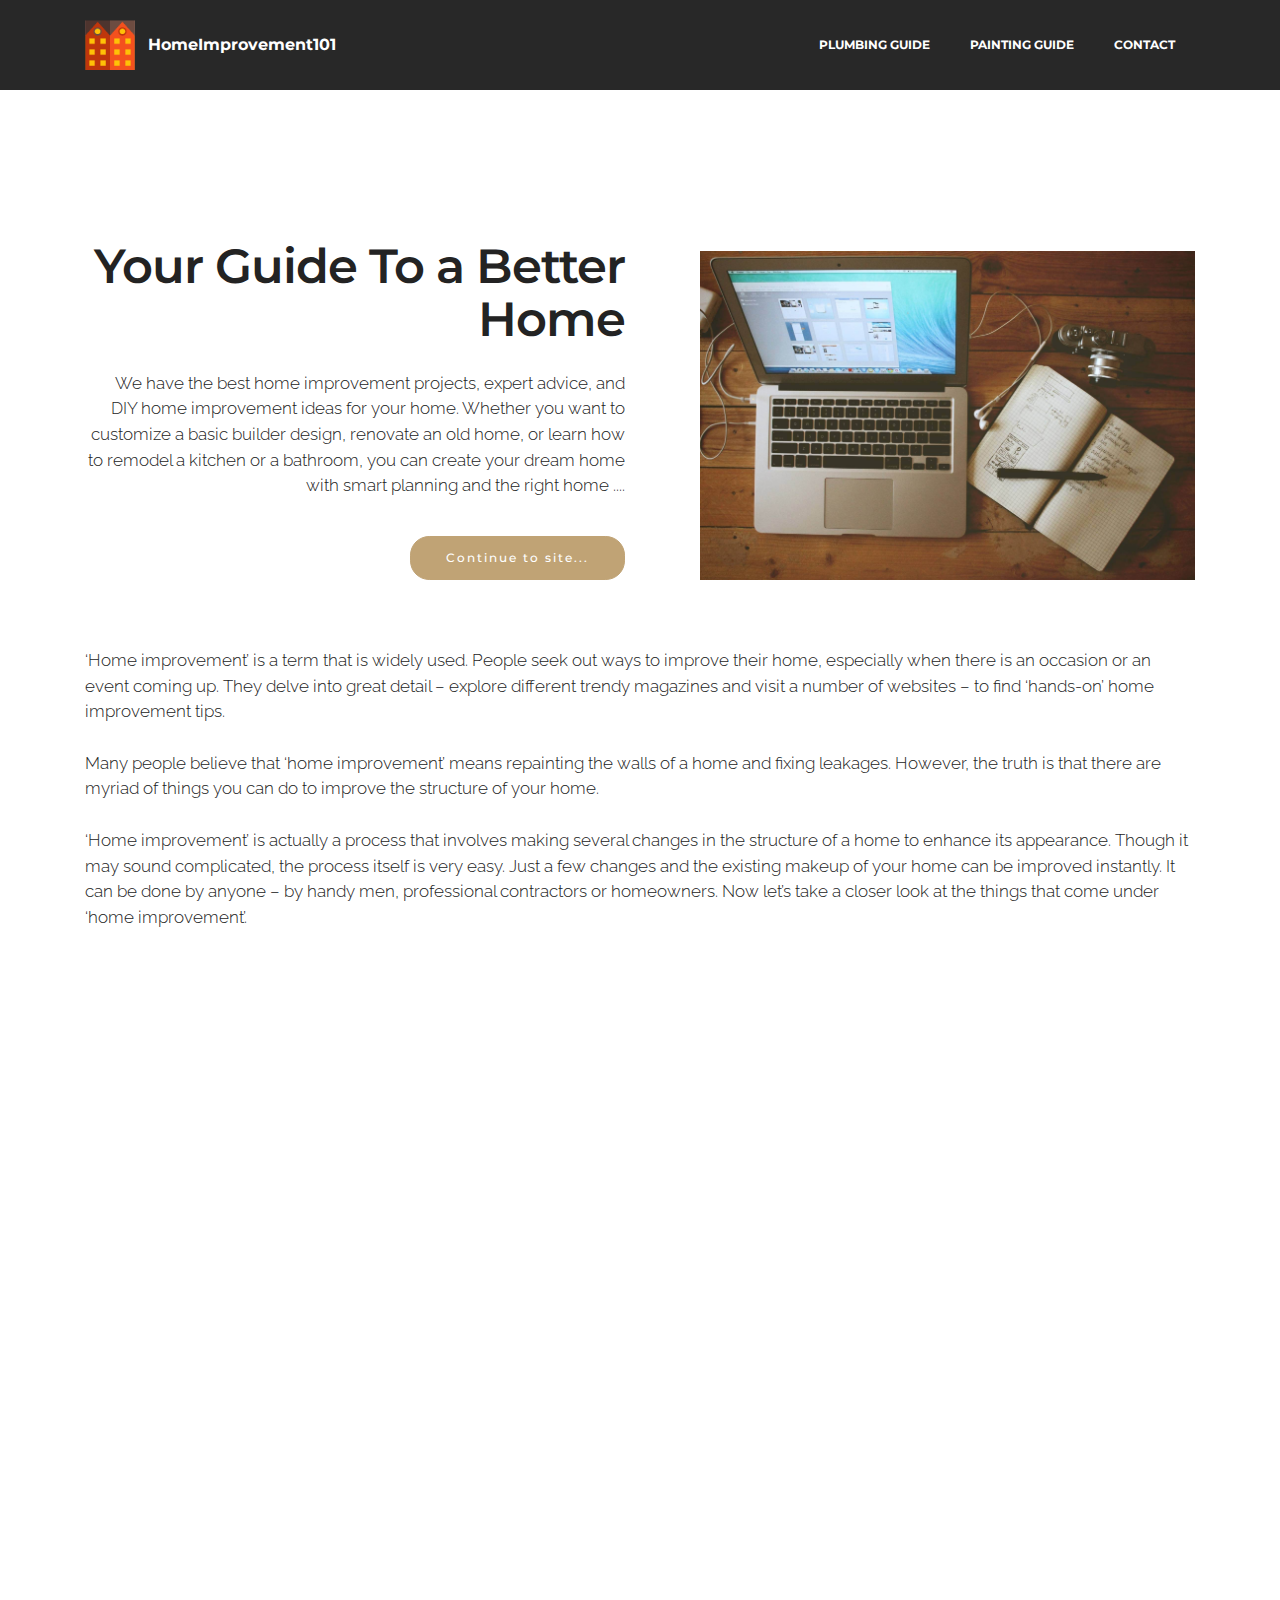
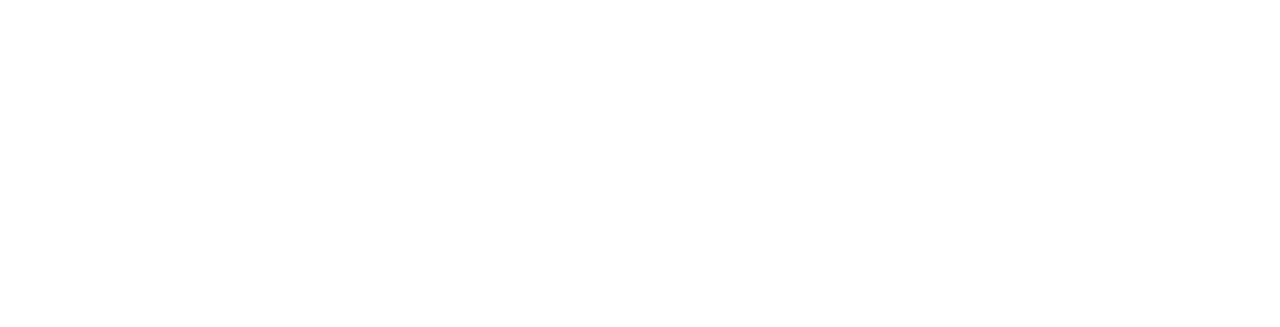
<file: index.html>
<!DOCTYPE html>
<html >
<head>
  <!-- Site made with Mobirise Website Builder v4.6.5, https://mobirise.com -->
  <meta charset="UTF-8">
  <meta http-equiv="X-UA-Compatible" content="IE=edge">
  <meta name="generator" content="Mobirise v4.6.5, mobirise.com">
  <meta name="viewport" content="width=device-width, initial-scale=1, minimum-scale=1">
  <link rel="shortcut icon" href="assets/images/homeimprovement101-128x128.png" type="image/x-icon">
  <meta name="description" content="">
  <title>Home</title>
  <link rel="stylesheet" href="https://fonts.googleapis.com/css?family=Montserrat:400,700">
  <link rel="stylesheet" href="https://fonts.googleapis.com/css?family=Raleway:100,100i,200,200i,300,300i,400,400i,500,500i,600,600i,700,700i,800,800i,900,900i">
  <link rel="stylesheet" href="https://fonts.googleapis.com/css?family=Lora:400,700,400italic,700italic&subset=latin">
  <link rel="stylesheet" href="assets/tether/tether.min.css">
  <link rel="stylesheet" href="assets/bootstrap/css/bootstrap.min.css">
  <link rel="stylesheet" href="assets/dropdown/css/style.css">
  <link rel="stylesheet" href="assets/animate.css/animate.min.css">
  <link rel="stylesheet" href="assets/theme/css/style.css">
  <link rel="stylesheet" href="assets/mobirise/css/mbr-additional.css" type="text/css">
  
  
  
</head>
<body>
  <section id="ext_menu-1" data-rv-view="2">

    <nav class="navbar navbar-dropdown navbar-fixed-top">
        <div class="container">

            <div class="mbr-table">
                <div class="mbr-table-cell">

                    <div class="navbar-brand">
                        <a href="https://mobirise.com" class="navbar-logo"><img src="assets/images/homeimprovement101-128x128.png" alt="Mobirise"></a>
                        <a class="navbar-caption" href="index.html">HomeImprovement101</a>
                    </div>

                </div>
                <div class="mbr-table-cell">

                    <button class="navbar-toggler pull-xs-right hidden-md-up" type="button" data-toggle="collapse" data-target="#exCollapsingNavbar">
                        <div class="hamburger-icon"></div>
                    </button>

                    <ul class="nav-dropdown collapse pull-xs-right nav navbar-nav navbar-toggleable-sm" id="exCollapsingNavbar"><li class="nav-item"><a class="nav-link link" href="plumbing-guide.html">PLUMBING GUIDE</a></li><li class="nav-item"><a class="nav-link link" href="painting-guide.html">PAINTING GUIDE</a></li><li class="nav-item"><a class="nav-link link" href="contactus.html">CONTACT</a></li></ul>
                    <button hidden="" class="navbar-toggler navbar-close" type="button" data-toggle="collapse" data-target="#exCollapsingNavbar">
                        <div class="close-icon"></div>
                    </button>

                </div>
            </div>

        </div>
    </nav>

</section>

<section class="engine"><a href="https://mobirise.ws/p">open source website maker</a></section><section class="mbr-section mbr-after-navbar" id="msg-box5-2" data-rv-view="4" style="background-color: rgb(255, 255, 255); padding-top: 240px; padding-bottom: 40px;">

    
    <div class="container">
        <div class="row">
            <div class="mbr-table-md-up">

              

              <div class="mbr-table-cell col-md-5 text-xs-center text-md-right content-size">
                  <h3 class="mbr-section-title display-2">Your Guide To a Better Home</h3>
                  <div class="lead">

                    <p>We have the best home improvement projects, expert advice, and DIY home improvement ideas for your home. Whether you want to customize a basic builder design, renovate an old home, or learn how to remodel a kitchen or a bathroom, you can create your dream home with smart planning and the right home ....</p>

                  </div>

                  <div><a class="btn btn-primary" href="https://mobirise.com">Continue to site...</a></div>
              </div>


              


              <div class="mbr-table-cell mbr-left-padding-md-up mbr-valign-top col-md-7 image-size" style="width: 50%;">
                  <div class="mbr-figure"><img src="assets/images/desktop.jpg"></div>
              </div>

            </div>
        </div>
    </div>

</section>

<section class="mbr-section article mbr-section__container" id="content1-3" data-rv-view="7" style="background-color: rgb(255, 255, 255); padding-top: 20px; padding-bottom: 20px;">

    <div class="container">
        <div class="row">
            <div class="col-xs-12 lead"><p>‘Home improvement’ is a term that is widely used. People seek out ways to improve their home, especially when there is an occasion or an event coming up. They delve into great detail – explore different trendy magazines and visit a number of websites – to find ‘hands-on’ home improvement tips.</p><p><br></p><p>Many people believe that ‘home improvement’ means repainting the walls of a home and fixing leakages. However, the truth is that there are myriad of things you can do to improve the structure of your home.</p><p><br></p><p>‘Home improvement’ is actually a process that involves making several changes in the structure of a home to enhance its appearance. Though it may sound complicated, the process itself is very easy. Just a few changes and the existing makeup of your home can be improved instantly. It can be done by anyone – by handy men, professional contractors or homeowners. Now let’s take a closer look at the things that come under ‘home improvement’.</p><p><strong><br></strong></p><p><strong>Comfort</strong></p><p><br></p><p>It involves improving and installing several systems that serve as the elementary blocks of a home structure. Systems including ventilation, insulation and procedures to make basements waterproof are part of this process.</p><p><br></p><p><strong>Maintenance and Repair</strong></p><p><br></p><p><strong>It includes:</strong></p><p><br></p><p>Repairing leakages and replacing damaged duct systems</p><p>Repairing chimneys for better ventilation</p><p>Replacing and mending roof tear-offs</p><p>&nbsp;</p><p><br></p><p><strong>Saving Energy</strong></p><p><br></p><p>One can save energy by:</p><p><br></p><p>Installing thermal insulation</p><p>Replacing damaged windows</p><p>Improving lighting</p><p>Using energy-efficient lights</p><p>&nbsp;</p><p><br></p><p><strong>Safety</strong></p><p><br></p><p>Safety home improvement measures include:</p><p><br></p><p>Installing fire and burglar alarms</p><p>Making your home childproof</p><p>Building storm cellars to survive in deadly hurricanes and tornadoes</p><p>&nbsp;</p><p><br></p><p><strong>Besides taking these steps to alter the infrastructure of your home, you can also increase the area of living by utilizing marginal space. Also, it is advisable that before taking any decision to make drastic changes, you test and try it on a smaller level. If you like the changes and feel that they are worth your time and money, there is no harm in moving ahead and renovating your whole home in the same pattern.</strong></p></div>
        </div>
    </div>

</section>


  <script src="assets/web/assets/jquery/jquery.min.js"></script>
  <script src="assets/tether/tether.min.js"></script>
  <script src="assets/bootstrap/js/bootstrap.min.js"></script>
  <script src="assets/viewport-checker/jquery.viewportchecker.js"></script>
  <script src="assets/smooth-scroll/smooth-scroll.js"></script>
  <script src="assets/dropdown/js/script.min.js"></script>
  <script src="assets/touch-swipe/jquery.touch-swipe.min.js"></script>
  <script src="assets/theme/js/script.js"></script>
  
  
  <input name="animation" type="hidden">
  </body>
</html>
</file>
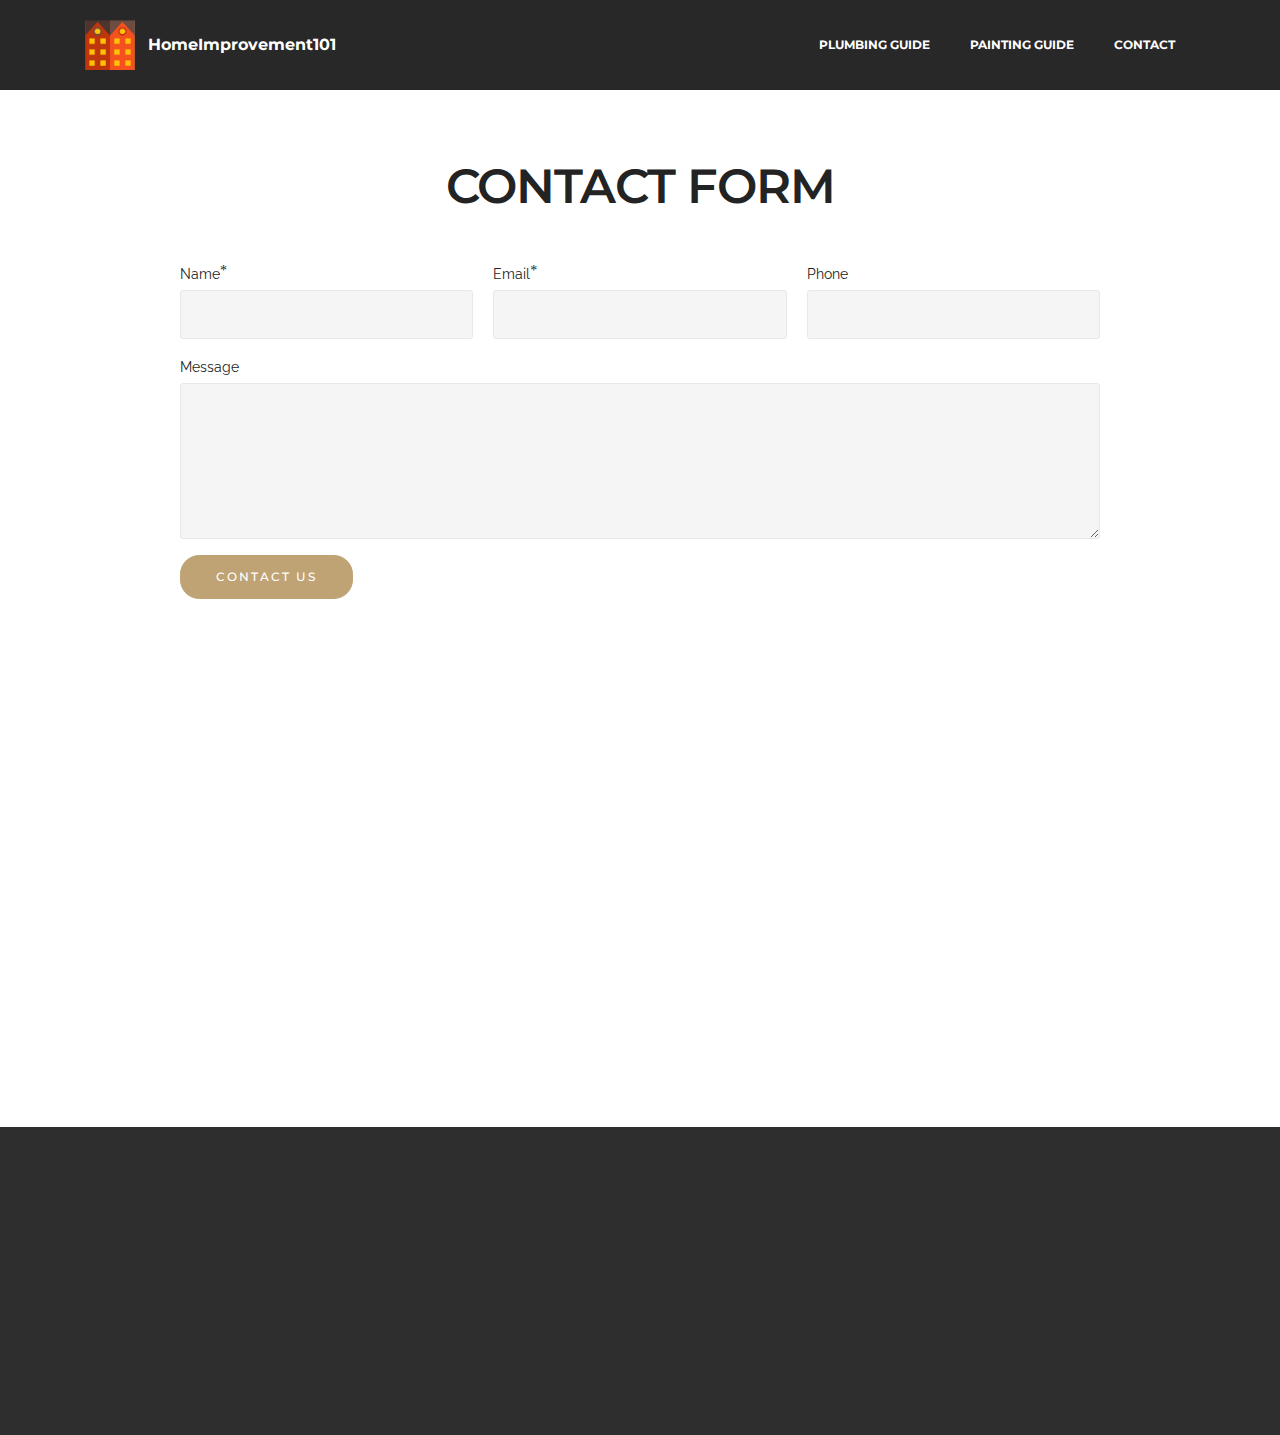
<file: contactus.html>
<!DOCTYPE html>
<html >
<head>
  <!-- Site made with Mobirise Website Builder v4.6.5, https://mobirise.com -->
  <meta charset="UTF-8">
  <meta http-equiv="X-UA-Compatible" content="IE=edge">
  <meta name="generator" content="Mobirise v4.6.5, mobirise.com">
  <meta name="viewport" content="width=device-width, initial-scale=1, minimum-scale=1">
  <link rel="shortcut icon" href="assets/images/homeimprovement101-128x128.png" type="image/x-icon">
  <meta name="description" content="">
  <title>Contact Us</title>
  <link rel="stylesheet" href="https://fonts.googleapis.com/css?family=Lora:400,700,400italic,700italic&subset=latin">
  <link rel="stylesheet" href="https://fonts.googleapis.com/css?family=Raleway:100,100i,200,200i,300,300i,400,400i,500,500i,600,600i,700,700i,800,800i,900,900i">
  <link rel="stylesheet" href="https://fonts.googleapis.com/css?family=Montserrat:400,700">
  <link rel="stylesheet" href="assets/tether/tether.min.css">
  <link rel="stylesheet" href="assets/bootstrap/css/bootstrap.min.css">
  <link rel="stylesheet" href="assets/dropdown/css/style.css">
  <link rel="stylesheet" href="assets/animate.css/animate.min.css">
  <link rel="stylesheet" href="assets/theme/css/style.css">
  <link rel="stylesheet" href="assets/mobirise/css/mbr-additional.css" type="text/css">
  
  
  
</head>
<body>
  <section id="ext_menu-6" data-rv-view="11">

    <nav class="navbar navbar-dropdown navbar-fixed-top">
        <div class="container">

            <div class="mbr-table">
                <div class="mbr-table-cell">

                    <div class="navbar-brand">
                        <a href="https://mobirise.com" class="navbar-logo"><img src="assets/images/homeimprovement101-128x128.png" alt="Mobirise"></a>
                        <a class="navbar-caption" href="index.html">HomeImprovement101</a>
                    </div>

                </div>
                <div class="mbr-table-cell">

                    <button class="navbar-toggler pull-xs-right hidden-md-up" type="button" data-toggle="collapse" data-target="#exCollapsingNavbar">
                        <div class="hamburger-icon"></div>
                    </button>

                    <ul class="nav-dropdown collapse pull-xs-right nav navbar-nav navbar-toggleable-sm" id="exCollapsingNavbar"><li class="nav-item"><a class="nav-link link" href="plumbing-guide.html">PLUMBING GUIDE</a></li><li class="nav-item"><a class="nav-link link" href="painting-guide.html">PAINTING GUIDE</a></li><li class="nav-item"><a class="nav-link link" href="contactus.html">CONTACT</a></li></ul>
                    <button hidden="" class="navbar-toggler navbar-close" type="button" data-toggle="collapse" data-target="#exCollapsingNavbar">
                        <div class="close-icon"></div>
                    </button>

                </div>
            </div>

        </div>
    </nav>

</section>

<section class="engine"><a href="https://mobirise.ws/i">how to build your own website</a></section><section class="mbr-section form1 mbr-after-navbar" id="form1-e" data-rv-view="35" style="background-color: rgb(255, 255, 255); padding-top: 160px; padding-bottom: 120px;">
    
    <div class="mbr-section mbr-section__container mbr-section__container--middle">
        <div class="container">
            <div class="row">
                <div class="col-xs-12 text-xs-center">
                    <h3 class="mbr-section-title display-2">CONTACT FORM</h3>
                    <small class="mbr-section-subtitle"></small>
                </div>
            </div>
        </div>
    </div>
    <div class="mbr-section mbr-section-nopadding">
        <div class="container">
            <div class="row">
                <div class="col-xs-12 col-lg-10 col-lg-offset-1" data-form-type="formoid">


                    <div data-form-alert="true">
                        <div hidden="" data-form-alert-success="true" class="alert alert-form alert-success text-xs-center">Thanks for filling out form!</div>
                    </div>


                    <form action="https://mobirise.com/" method="post" data-form-title="CONTACT FORM">

                        <input type="hidden" value="lo4X1OXKr6XAmXd6mIMp2IIrOpsNzJTj/uyVFCXgECJDYN88GDRq9xmPG7K2GHxo+WLSYzlnDk0tiQ/exxRNk7BZdak2D+Rc7yDEZxYT9N0KZbAf7jD0S9e0/wKrLdEx" data-form-email="true">

                        <div class="row row-sm-offset">

                            <div class="col-xs-12 col-md-4">
                                <div class="form-group">
                                    <label class="form-control-label" for="form1-e-name">Name<span class="form-asterisk">*</span></label>
                                    <input type="text" class="form-control" name="name" required="" data-form-field="Name" id="form1-e-name">
                                </div>
                            </div>

                            <div class="col-xs-12 col-md-4">
                                <div class="form-group">
                                    <label class="form-control-label" for="form1-e-email">Email<span class="form-asterisk">*</span></label>
                                    <input type="email" class="form-control" name="email" required="" data-form-field="Email" id="form1-e-email">
                                </div>
                            </div>

                            <div class="col-xs-12 col-md-4">
                                <div class="form-group">
                                    <label class="form-control-label" for="form1-e-phone">Phone</label>
                                    <input type="tel" class="form-control" name="phone" data-form-field="Phone" id="form1-e-phone">
                                </div>
                            </div>

                        </div>

                        <div class="form-group">
                            <label class="form-control-label" for="form1-e-message">Message</label>
                            <textarea class="form-control" name="message" rows="7" data-form-field="Message" id="form1-e-message"></textarea>
                        </div>

                        <div><button type="submit" class="btn btn-primary">CONTACT US</button></div>

                    </form>
                </div>
            </div>
        </div>
    </div>
</section>

<section class="mbr-section mbr-section-nopadding" id="map1-f" data-rv-view="44">
    <div class="mbr-map"><iframe frameborder="0" style="border:0" src="https://www.google.com/maps/embed/v1/place?key=AIzaSyA0Dx_boXQiwvdz8sJHoYeZNVTdoWONYkU&amp;q=place_id:ChIJaU-l2hpcwokRs4v-jmzEXy0" allowfullscreen=""></iframe></div>
</section>

<section class="mbr-section mbr-section-md-padding mbr-footer footer1" id="contacts1-g" data-rv-view="46" style="background-color: rgb(46, 46, 46); padding-top: 90px; padding-bottom: 90px;">
    
    <div class="container">
        <div class="row">
            <div class="mbr-footer-content col-xs-12 col-md-3">
                <div><img src="assets/images/homeimprovement101-128x128.png"></div>
            </div>
            <div class="mbr-footer-content col-xs-12 col-md-3">
                <p><strong>Address</strong><br>Mildred G. Tanner<br>2056 Longview Avenue<br>New York, NY 10011<br></p>
            </div>
            <div class="mbr-footer-content col-xs-12 col-md-3">
                <p><strong>Contacts</strong><br>
Email: MildredGTanner@dayrep.com<br>
Phone: +1&nbsp;718-534-0543<br><br></p>
            </div>
            <div class="mbr-footer-content col-xs-12 col-md-3">
                <p></p>
            </div>

        </div>
    </div>
</section>


  <script src="assets/web/assets/jquery/jquery.min.js"></script>
  <script src="assets/tether/tether.min.js"></script>
  <script src="assets/bootstrap/js/bootstrap.min.js"></script>
  <script src="assets/smooth-scroll/smooth-scroll.js"></script>
  <script src="assets/dropdown/js/script.min.js"></script>
  <script src="assets/touch-swipe/jquery.touch-swipe.min.js"></script>
  <script src="assets/viewport-checker/jquery.viewportchecker.js"></script>
  <script src="assets/theme/js/script.js"></script>
  <script src="assets/formoid/formoid.min.js"></script>
  
  
  <input name="animation" type="hidden">
  </body>
</html>
</file>
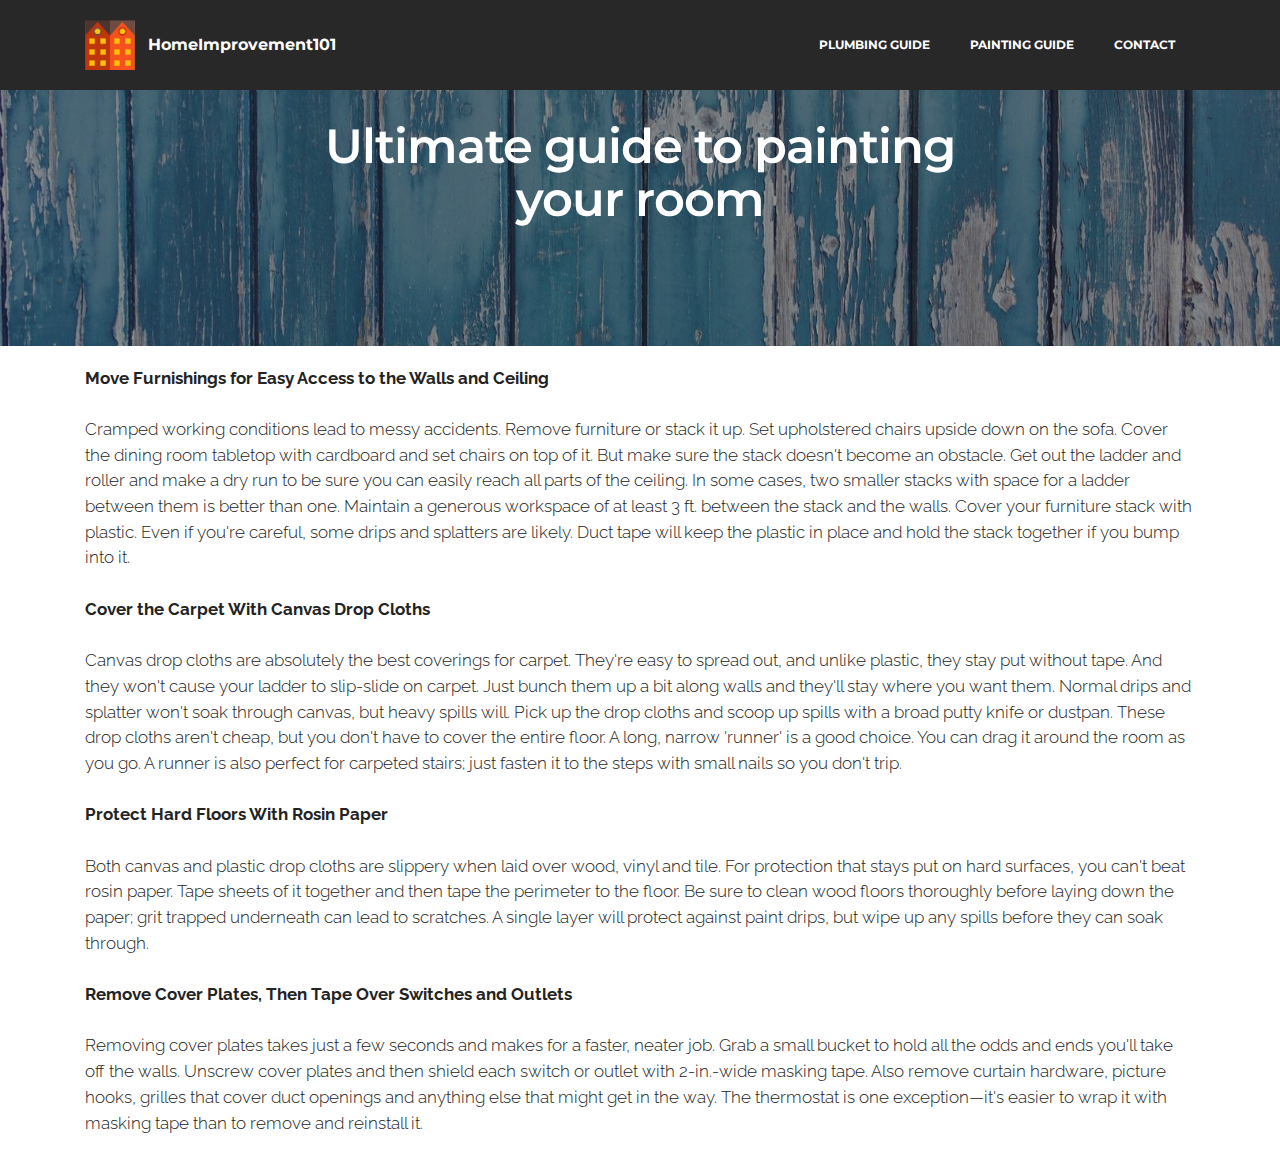
<file: painting-guide.html>
<!DOCTYPE html>
<html >
<head>
  <!-- Site made with Mobirise Website Builder v4.6.5, https://mobirise.com -->
  <meta charset="UTF-8">
  <meta http-equiv="X-UA-Compatible" content="IE=edge">
  <meta name="generator" content="Mobirise v4.6.5, mobirise.com">
  <meta name="viewport" content="width=device-width, initial-scale=1, minimum-scale=1">
  <link rel="shortcut icon" href="assets/images/homeimprovement101-128x128.png" type="image/x-icon">
  <meta name="description" content="">
  <title>Ultimate Painting Guide</title>
  <link rel="stylesheet" href="https://fonts.googleapis.com/css?family=Montserrat:400,700">
  <link rel="stylesheet" href="https://fonts.googleapis.com/css?family=Raleway:100,100i,200,200i,300,300i,400,400i,500,500i,600,600i,700,700i,800,800i,900,900i">
  <link rel="stylesheet" href="https://fonts.googleapis.com/css?family=Lora:400,700,400italic,700italic&subset=latin">
  <link rel="stylesheet" href="assets/tether/tether.min.css">
  <link rel="stylesheet" href="assets/bootstrap/css/bootstrap.min.css">
  <link rel="stylesheet" href="assets/dropdown/css/style.css">
  <link rel="stylesheet" href="assets/animate.css/animate.min.css">
  <link rel="stylesheet" href="assets/theme/css/style.css">
  <link rel="stylesheet" href="assets/mobirise/css/mbr-additional.css" type="text/css">
  
  
  
</head>
<body>
  <section id="ext_menu-5" data-rv-view="10">

    <nav class="navbar navbar-dropdown navbar-fixed-top">
        <div class="container">

            <div class="mbr-table">
                <div class="mbr-table-cell">

                    <div class="navbar-brand">
                        <a href="https://mobirise.com" class="navbar-logo"><img src="assets/images/homeimprovement101-128x128.png" alt="Mobirise"></a>
                        <a class="navbar-caption" href="index.html">HomeImprovement101</a>
                    </div>

                </div>
                <div class="mbr-table-cell">

                    <button class="navbar-toggler pull-xs-right hidden-md-up" type="button" data-toggle="collapse" data-target="#exCollapsingNavbar">
                        <div class="hamburger-icon"></div>
                    </button>

                    <ul class="nav-dropdown collapse pull-xs-right nav navbar-nav navbar-toggleable-sm" id="exCollapsingNavbar"><li class="nav-item"><a class="nav-link link" href="plumbing-guide.html">PLUMBING GUIDE</a></li><li class="nav-item"><a class="nav-link link" href="painting-guide.html">PAINTING GUIDE</a></li><li class="nav-item"><a class="nav-link link" href="contactus.html">CONTACT</a></li></ul>
                    <button hidden="" class="navbar-toggler navbar-close" type="button" data-toggle="collapse" data-target="#exCollapsingNavbar">
                        <div class="close-icon"></div>
                    </button>

                </div>
            </div>

        </div>
    </nav>

</section>

<section class="engine"><a href="https://mobirise.ws/i">build your own website</a></section><section class="mbr-section article mbr-parallax-background mbr-after-navbar" id="msg-box8-a" data-rv-view="20" style="background-image: url(assets/images/mbr-1620x1080.jpg); padding-top: 120px; padding-bottom: 120px;">

    <div class="mbr-overlay" style="opacity: 0.5; background-color: rgb(34, 34, 34);">
    </div>
    <div class="container">
        <div class="row">
            <div class="col-md-8 col-md-offset-2 text-xs-center">
                <h3 class="mbr-section-title display-2">Ultimate guide to painting your room</h3>
                <div class="lead"></div>
                
            </div>
        </div>
    </div>

</section>

<section class="mbr-section article mbr-section__container" id="content1-b" data-rv-view="23" style="background-color: rgb(255, 255, 255); padding-top: 20px; padding-bottom: 20px;">

    <div class="container">
        <div class="row">
            <div class="col-xs-12 lead"><p><strong>Move Furnishings for Easy Access to the Walls and Ceiling</strong></p><p><strong><br></strong></p><div>Cramped working conditions lead to messy accidents. Remove furniture or stack it up. Set upholstered chairs upside down on the sofa. Cover the dining room tabletop with cardboard and set chairs on top of it. But make sure the stack doesn't become an obstacle. Get out the ladder and roller and make a dry run to be sure you can easily reach all parts of the ceiling. In some cases, two smaller stacks with space for a ladder between them is better than one. Maintain a generous workspace of at least 3 ft. between the stack and the walls. Cover your furniture stack with plastic. Even if you're careful, some drips and splatters are likely. Duct tape will keep the plastic in place and hold the stack together if you bump into it.</div><div><br></div><div><strong>Cover the Carpet With Canvas Drop Cloths</strong></div><div><strong><br></strong></div><div>Canvas drop cloths are absolutely the best coverings for carpet. They're easy to spread out, and unlike plastic, they stay put without tape. And they won't cause your ladder to slip-slide on carpet. Just bunch them up a bit along walls and they'll stay where you want them. Normal drips and splatter won't soak through canvas, but heavy spills will. Pick up the drop cloths and scoop up spills with a broad putty knife or dustpan. These drop cloths aren't cheap, but you don't have to cover the entire floor. A long, narrow 'runner' is a good choice. You can drag it around the room as you go. A runner is also perfect for carpeted stairs; just fasten it to the steps with small nails so you don't trip.</div><div><br></div><div><strong>Protect Hard Floors With Rosin Paper</strong></div><div><strong><br></strong></div><div>Both canvas and plastic drop cloths are slippery when laid over wood, vinyl and tile. For protection that stays put on hard surfaces, you can't beat rosin paper. Tape sheets of it together and then tape the perimeter to the floor. Be sure to clean wood floors thoroughly before laying down the paper; grit trapped underneath can lead to scratches. A single layer will protect against paint drips, but wipe up any spills before they can soak through.</div><div><strong><br></strong></div><div><strong>Remove Cover Plates, Then Tape Over Switches and Outlets</strong></div><div><strong><br></strong></div><div>Removing cover plates takes just a few seconds and makes for a faster, neater job. Grab a small bucket to hold all the odds and ends you'll take off the walls. Unscrew cover plates and then shield each switch or outlet with 2-in.-wide masking tape. Also remove curtain hardware, picture hooks, grilles that cover duct openings and anything else that might get in the way. The thermostat is one exception—it's easier to wrap it with masking tape than to remove and reinstall it.</div><p></p></div>
        </div>
    </div>

</section>


  <script src="assets/web/assets/jquery/jquery.min.js"></script>
  <script src="assets/tether/tether.min.js"></script>
  <script src="assets/bootstrap/js/bootstrap.min.js"></script>
  <script src="assets/jarallax/jarallax.js"></script>
  <script src="assets/smooth-scroll/smooth-scroll.js"></script>
  <script src="assets/dropdown/js/script.min.js"></script>
  <script src="assets/touch-swipe/jquery.touch-swipe.min.js"></script>
  <script src="assets/viewport-checker/jquery.viewportchecker.js"></script>
  <script src="assets/theme/js/script.js"></script>
  
  
  <input name="animation" type="hidden">
  </body>
</html>
</file>
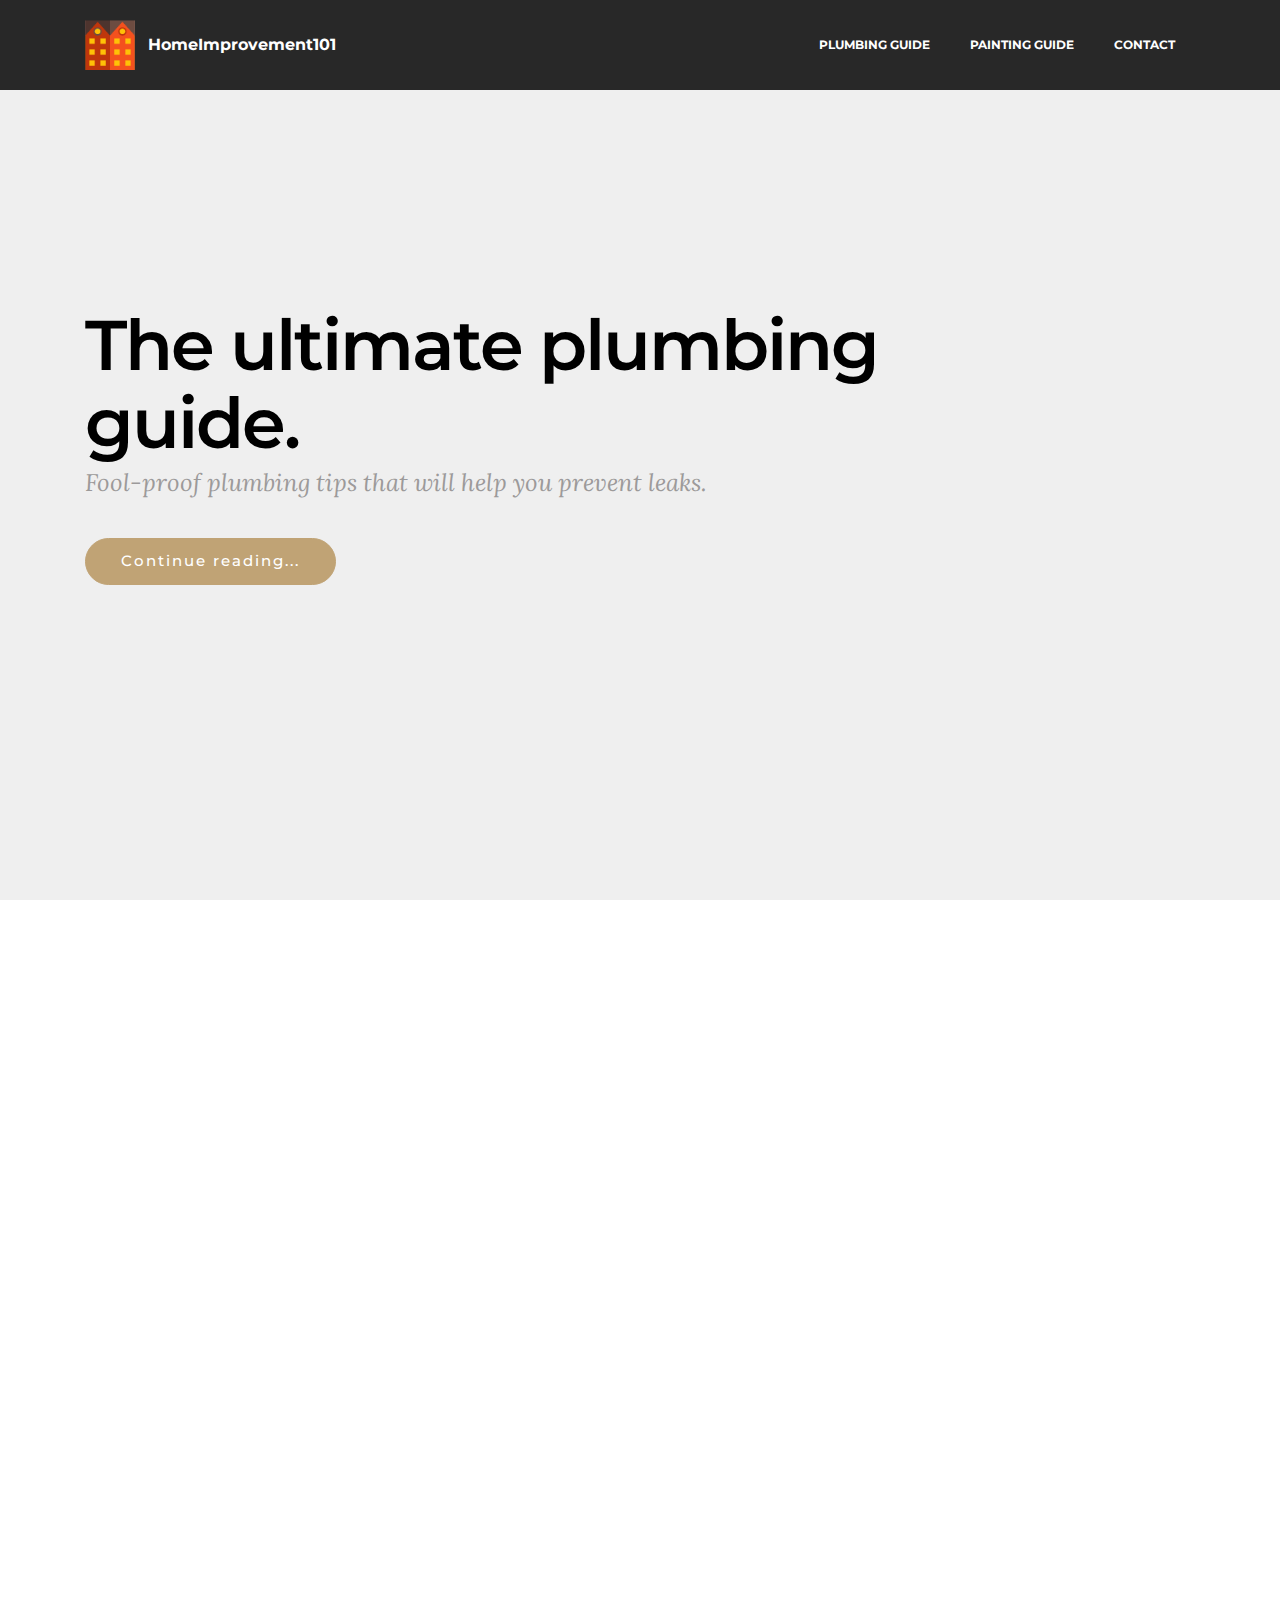
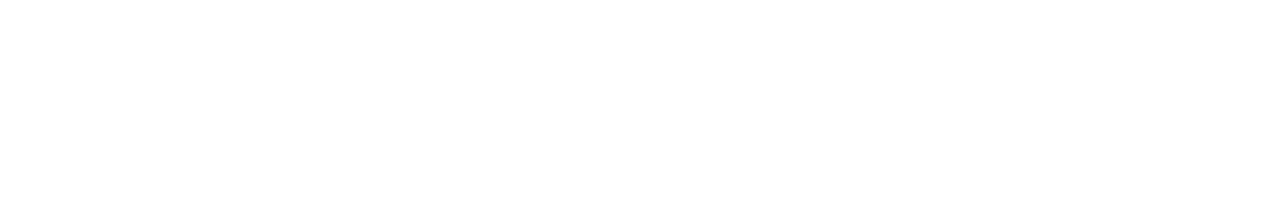
<file: plumbing-guide.html>
<!DOCTYPE html>
<html >
<head>
  <!-- Site made with Mobirise Website Builder v4.6.5, https://mobirise.com -->
  <meta charset="UTF-8">
  <meta http-equiv="X-UA-Compatible" content="IE=edge">
  <meta name="generator" content="Mobirise v4.6.5, mobirise.com">
  <meta name="viewport" content="width=device-width, initial-scale=1, minimum-scale=1">
  <link rel="shortcut icon" href="assets/images/homeimprovement101-128x128.png" type="image/x-icon">
  <meta name="description" content="">
  <title>Ultimate Plumbing Guide</title>
  <link rel="stylesheet" href="https://fonts.googleapis.com/css?family=Montserrat:400,700">
  <link rel="stylesheet" href="https://fonts.googleapis.com/css?family=Raleway:100,100i,200,200i,300,300i,400,400i,500,500i,600,600i,700,700i,800,800i,900,900i">
  <link rel="stylesheet" href="https://fonts.googleapis.com/css?family=Lora:400,700,400italic,700italic&subset=latin">
  <link rel="stylesheet" href="assets/tether/tether.min.css">
  <link rel="stylesheet" href="assets/bootstrap/css/bootstrap.min.css">
  <link rel="stylesheet" href="assets/dropdown/css/style.css">
  <link rel="stylesheet" href="assets/animate.css/animate.min.css">
  <link rel="stylesheet" href="assets/theme/css/style.css">
  <link rel="stylesheet" href="assets/mobirise/css/mbr-additional.css" type="text/css">
  
  
  
</head>
<body>
  <section id="ext_menu-4" data-rv-view="9">

    <nav class="navbar navbar-dropdown navbar-fixed-top">
        <div class="container">

            <div class="mbr-table">
                <div class="mbr-table-cell">

                    <div class="navbar-brand">
                        <a href="https://mobirise.com" class="navbar-logo"><img src="assets/images/homeimprovement101-128x128.png" alt="Mobirise"></a>
                        <a class="navbar-caption" href="index.html">HomeImprovement101</a>
                    </div>

                </div>
                <div class="mbr-table-cell">

                    <button class="navbar-toggler pull-xs-right hidden-md-up" type="button" data-toggle="collapse" data-target="#exCollapsingNavbar">
                        <div class="hamburger-icon"></div>
                    </button>

                    <ul class="nav-dropdown collapse pull-xs-right nav navbar-nav navbar-toggleable-sm" id="exCollapsingNavbar"><li class="nav-item"><a class="nav-link link" href="plumbing-guide.html">PLUMBING GUIDE</a></li><li class="nav-item"><a class="nav-link link" href="painting-guide.html">PAINTING GUIDE</a></li><li class="nav-item"><a class="nav-link link" href="contactus.html">CONTACT</a></li></ul>
                    <button hidden="" class="navbar-toggler navbar-close" type="button" data-toggle="collapse" data-target="#exCollapsingNavbar">
                        <div class="close-icon"></div>
                    </button>

                </div>
            </div>

        </div>
    </nav>

</section>

<section class="engine"><a href="https://mobirise.ws/j">how to design your own website</a></section><section class="mbr-section mbr-section-hero mbr-section-full mbr-after-navbar" id="header5-7" data-rv-view="12" style="background-color: rgb(239, 239, 239);">

    

    <div class="mbr-table-cell">

        <div class="container">
            <div class="row">
                <div class="mbr-section col-md-10">

                    <h1 class="mbr-section-title display-1">The ultimate plumbing guide.</h1>
                    <p class="mbr-section-lead lead">Fool-proof plumbing tips that will help you prevent leaks.</p>
                    <div class="mbr-section-btn"><a class="btn btn-lg btn-primary" href="https://mobirise.com">Continue reading...</a></div>
                </div>
            </div>
        </div>
    </div>

    

</section>

<section class="mbr-section article mbr-section__container" id="content1-9" data-rv-view="18" style="background-color: rgb(255, 255, 255); padding-top: 20px; padding-bottom: 20px;">

    <div class="container">
        <div class="row">
            <div class="col-xs-12 lead"><p><strong>Leaking Faucet</strong></p><p><strong><br></strong></p><p>If your outdoor faucet leaks around the handle when you turn it on, you either have a loose packing nut or a bad packing washer. First try tightening the nut with a wrench or pliers. (The size and type of nut varies a bit with faucet styles.) If the nut is tight but the leak persists, shut off the water to the faucet inside the house, remove the faucet handle from the outside faucet and unscrew the nut. You should be able to pull off the old packing washer and take it to a hardware store to find an exact replacement.</p><p><br></p><p>Older faucets may have a wad of string, called valve packing, instead of a packing washer. If so, pick up new packing (graphite-coated string) at the hardware store, unwind the old packing and wind on the new clockwise. The packing nut should compress it tightly. You may have to wind on one layer, tighten the nut and then repeat the process to fill the space around the stem completely with packing string.</p><p><strong><br></strong></p><p><strong>Better Pipe Cutting</strong></p><p><strong><br></strong></p><p>It's difficult to cut a thin metal pipe, such as a P-trap, with a hacksaw without squashing the pipe or mangling the cut. To make a nice cut, insert a section of wood closet rod or handrail into the end of the pipe to be cut. Wrap one end of the rod with tape to fill out the rod to the pipe's inner size. Clamp the wood in a vise and cut through both the pipe and the wood.</p><p><br></p><p><strong>Transitions to Other Types of Pipe</strong></p><p><strong><br></strong></p><p>If you're adding a guest bath or finally getting to that laundry tub you've been promising for the past five years, you'll have to join PEX to the existing system. Make sure you shut off the main water supply, then drain the lines. Use the special transition fittings shown to transition from copper, CPVC or steel. Solder, glue or thread on the transition fitting, then crimp PEX line on the barbed fitting.</p><p><br></p><p>Note: Plumbing codes vary on allowing brass/steel connections. If they're allowed, be sure to apply liberal amounts of both Teflon tape and pipe joint compound to prevent reaction between the two metals.</p><p><br></p><p><strong>Choose Flexible Supply Tubes</strong></p><p><strong><br></strong></p><p>The skinny copper or chrome supply tubes used to connect faucets and toilets are tricky to cut, bend and align. But you don't have to put up with them. When you're replacing a faucet or toilet, use flexible supply hoses with a braided covering instead. They have rubber gaskets at each end and don't require much force to seal. They're available in many lengths and are flexible enough to fit almost any configuration. The only trick is buying a connector with the correct size nuts on the ends. Take your old tubing and the nuts on each end along with you to the store to be sure of an exact match. Start the nuts carefully and hand-tighten. Then tighten an additional half turn. Avoid overtightening. It's easy to tighten the nuts a little more if the joint leaks.</p></div>
        </div>
    </div>

</section>


  <script src="assets/web/assets/jquery/jquery.min.js"></script>
  <script src="assets/tether/tether.min.js"></script>
  <script src="assets/bootstrap/js/bootstrap.min.js"></script>
  <script src="assets/viewport-checker/jquery.viewportchecker.js"></script>
  <script src="assets/smooth-scroll/smooth-scroll.js"></script>
  <script src="assets/dropdown/js/script.min.js"></script>
  <script src="assets/touch-swipe/jquery.touch-swipe.min.js"></script>
  <script src="assets/theme/js/script.js"></script>
  
  
  <input name="animation" type="hidden">
  </body>
</html>
</file>
<file: assets/dropdown/css/style.css>
.navbar-dropdown {
  left: 0;
  padding: 0;
  position: absolute;
  right: 0;
  top: 0;
  transition: all 0.45s ease;
  z-index: 1030; }
  .navbar-dropdown .navbar-brand {
    float: none;
    font-size: 0;
    padding: 1.25rem 0;
    position: relative;
    transition: padding 0.25s ease;
    white-space: nowrap; }
    .navbar-dropdown .navbar-brand::before {
      content: "";
      display: inline-block;
      height: 100%;
      vertical-align: middle; }
  .navbar-dropdown .navbar-logo,
  .navbar-dropdown .navbar-caption {
    display: inline-block;
    vertical-align: middle; }
  .navbar-dropdown .navbar-logo {
    margin-right: 0.8rem;
    transition: margin 0.3s ease-in-out; }
    .navbar-dropdown .navbar-logo img {
      height: 3.125rem;
      transition: all 0.3s ease-in-out; }
  .navbar-dropdown .mbr-table-cell {
    height: 5.625rem; }
  .navbar-dropdown .navbar-caption {
    font-family: "Montserrat";
    font-size: 1rem;
    font-weight: 700;
    white-space: normal; }
    .navbar-dropdown .navbar-caption, .navbar-dropdown .navbar-caption:hover {
      color: inherit;
      text-decoration: none; }
  .navbar-dropdown.navbar-fixed-top {
    position: fixed; }
  .navbar-dropdown.bg-color.transparent {
    background: none !important; }
  .navbar-dropdown.navbar-short .navbar-brand {
    padding: 0.625rem 0; }
  .navbar-dropdown.navbar-short .navbar-logo {
    margin-right: 0.5rem; }
    .navbar-dropdown.navbar-short .navbar-logo img {
      height: 2.375rem; }
  .navbar-dropdown.navbar-short .mbr-table-cell {
    height: 3.625rem; }
  .navbar-dropdown .navbar-close {
    left: 0.6875rem;
    position: fixed;
    top: 0.75rem;
    z-index: 1000; }
  .navbar-dropdown.opened {
    background: none !important; }
    .navbar-dropdown.opened .navbar-brand,
    .navbar-dropdown.opened .navbar-toggler {
      display: none; }
  .navbar-dropdown .hamburger-icon {
    content: "";
    width: 16px;
    -webkit-box-shadow: 0 -6px 0 1px,0 0 0 1px,0 6px 0 1px;
    -moz-box-shadow: 0 -6px 0 1px,0 0 0 1px,0 6px 0 1px;
    box-shadow: 0 -6px 0 1px,0 0 0 1px,0 6px 0 1px; }
  .navbar-dropdown .close-icon {
    position: relative;
    width: 21px;
    height: 21px;
    overflow: hidden; }
    .navbar-dropdown .close-icon::before, .navbar-dropdown .close-icon::after {
      content: '';
      position: absolute;
      height: 2px;
      width: 100%;
      top: 50%;
      left: 0;
      margin-top: -1px; }
    .navbar-dropdown .close-icon::before {
      transform: rotate(45deg);
      -ms-transform: rotate(45deg);
      -webkit-transform: rotate(45deg); }
    .navbar-dropdown .close-icon::after {
      transform: rotate(-45deg);
      -ms-transform: rotate(-45deg);
      -webkit-transform: rotate(-45deg); }

.dropdown-menu .dropdown-toggle[data-toggle="dropdown-submenu"]::after {
  border-bottom: 0.35em solid transparent;
  border-left: 0.35em solid;
  border-right: 0;
  border-top: 0.35em solid transparent;
  margin-left: 0.3rem; }

.dropdown-menu .dropdown-item:focus {
  outline: 0; }

.nav-dropdown {
  display: table !important;
  font-family: "Montserrat";
  font-size: 0.75rem;
  font-weight: 700;
  height: auto !important; }
  .nav-dropdown .nav-item {
    display: table-cell;
    float: none;
    vertical-align: middle; }
  .nav-dropdown .nav-btn {
    padding-left: 1rem; }
  .nav-dropdown .link {
    margin: 1.667em;
    padding: 0;
    transition: color .2s ease-in-out; }
    .nav-dropdown .link.dropdown-toggle {
      margin-right: 2.583em; }
      .nav-dropdown .link.dropdown-toggle::after {
        margin-left: .25rem;
        border-top: 0.35em solid;
        border-right: 0.35em solid transparent;
        border-left: 0.35em solid transparent;
        border-bottom: 0; }
      .nav-dropdown .link.dropdown-toggle::after {
        display: block;
        margin-top: -0.1667em;
        position: absolute;
        right: 1.3333em;
        top: 50%; }
      .nav-dropdown .link.dropdown-toggle[aria-expanded="true"] {
        margin: 0;
        padding: 1.667em 2.583em 1.667em 1.667em; }
  .nav-dropdown .link::after,
  .nav-dropdown .dropdown-item::after {
    color: inherit; }
  .nav-dropdown .btn {
    font-size: 0.75rem;
    font-weight: 700;
    letter-spacing: 0;
    margin-bottom: 0;
    padding-left: 1.25rem;
    padding-right: 1.25rem; }
  .nav-dropdown .dropdown-menu {
    border-radius: 0;
    border: 0;
    left: 0;
    margin: 0;
    padding-bottom: 1.25rem;
    padding-top: 1.25rem; }
  .nav-dropdown .dropdown-submenu {
    left: 100%;
    margin-left: 0.125rem;
    margin-top: -1.25rem;
    top: 0; }
  .nav-dropdown .dropdown-item {
    font-size: 0.8125rem;
    font-weight: 500;
    line-height: 2;
    padding: 0.3846em 4.615em 0.3846em 1.5385em;
    position: relative;
    transition: color .2s ease-in-out, background-color .2s ease-in-out; }
    .nav-dropdown .dropdown-item::after {
      margin-top: -0.3077em;
      position: absolute;
      right: 1.1538em;
      top: 50%; }
    .nav-dropdown .dropdown-item:focus, .nav-dropdown .dropdown-item:hover {
      background: none; }

@media (max-width: 767px) {
  .nav-dropdown.navbar-toggleable-sm {
    bottom: 0;
    display: none;
    left: 0;
    overflow-x: hidden;
    position: fixed;
    top: 0;
    transform: translateX(-100%);
    -ms-transform: translateX(-100%);
    -webkit-transform: translateX(-100%);
    width: 18.75rem;
    z-index: 999; } }
.nav-dropdown.navbar-toggleable-xl {
  bottom: 0;
  display: none;
  left: 0;
  overflow-x: hidden;
  position: fixed;
  top: 0;
  transform: translateX(-100%);
  -ms-transform: translateX(-100%);
  -webkit-transform: translateX(-100%);
  width: 18.75rem;
  z-index: 999; }

.nav-dropdown-sm {
  display: block !important;
  overflow-x: hidden;
  overflow: auto;
  padding-top: 3.875rem; }
  .nav-dropdown-sm::after {
    content: "";
    display: block;
    height: 3rem;
    width: 100%; }
  .nav-dropdown-sm.collapse.in ~ .navbar-close {
    display: block !important; }
  .nav-dropdown-sm.collapsing, .nav-dropdown-sm.collapse.in {
    transform: translateX(0);
    -ms-transform: translateX(0);
    -webkit-transform: translateX(0);
    transition: all 0.25s ease-out;
    -webkit-transition: all 0.25s ease-out; }
  .nav-dropdown-sm.collapsing[aria-expanded="false"] {
    transform: translateX(-100%);
    -ms-transform: translateX(-100%);
    -webkit-transform: translateX(-100%); }
  .nav-dropdown-sm .nav-item {
    display: block;
    margin-left: 0 !important;
    padding-left: 0; }
  .nav-dropdown-sm .link,
  .nav-dropdown-sm .dropdown-item {
    border-top: 1px dotted rgba(255, 255, 255, 0.1);
    font-size: 0.8125rem;
    line-height: 1.6;
    margin: 0 !important;
    padding: 0.875rem 2.4rem 0.875rem 1.5625rem !important;
    position: relative;
    white-space: normal; }
    .nav-dropdown-sm .link:focus, .nav-dropdown-sm .link:hover,
    .nav-dropdown-sm .dropdown-item:focus,
    .nav-dropdown-sm .dropdown-item:hover {
      background: rgba(0, 0, 0, 0.2) !important; }
  .nav-dropdown-sm .nav-btn {
    position: relative;
    padding: 1.5625rem 1.5625rem 0 1.5625rem; }
    .nav-dropdown-sm .nav-btn::before {
      border-top: 1px dotted rgba(255, 255, 255, 0.1);
      content: "";
      left: 0;
      position: absolute;
      top: 0;
      width: 100%; }
    .nav-dropdown-sm .nav-btn + .nav-btn {
      padding-top: 0.625rem; }
      .nav-dropdown-sm .nav-btn + .nav-btn::before {
        display: none; }
  .nav-dropdown-sm .btn {
    padding: 0.625rem 0; }
  .nav-dropdown-sm .dropdown-toggle::after {
    position: absolute;
    right: 1.25rem;
    top: 50%;
    margin-top: -0.154em; }
  .nav-dropdown-sm .dropdown-toggle[data-toggle="dropdown-submenu"]::after {
    margin-left: .25rem;
    border-top: 0.35em solid;
    border-right: 0.35em solid transparent;
    border-left: 0.35em solid transparent;
    border-bottom: 0; }
  .nav-dropdown-sm .dropdown-toggle[data-toggle="dropdown-submenu"][aria-expanded="true"]::after {
    border-top: 0;
    border-right: 0.35em solid transparent;
    border-left: 0.35em solid transparent;
    border-bottom: 0.35em solid; }
  .nav-dropdown-sm .dropdown-menu {
    margin: 0;
    padding: 0;
    position: relative;
    top: 0;
    left: 0;
    width: 100%;
    border: 0;
    float: none;
    border-radius: 0;
    background: none; }

.is-builder .nav-dropdown.collapsing {
  transition: none !important; }

/*# sourceMappingURL=style.css.map */
</file>
<file: assets/mobirise/css/mbr-additional.css>
@import url(https://fonts.googleapis.com/css?family=Montserrat:400,700);
@import url(https://fonts.googleapis.com/css?family=Lora:400,700);
@import url(https://fonts.googleapis.com/css?family=Raleway:400,300,700);



body,
input,
textarea,
.mbr-company .list-group-text {
  font-family: 'Raleway', sans-serif;
}
.mbr-footer-content li,
.mbr-footer .mbr-contacts li {
  font-family: 'Raleway', sans-serif;
}
.btn,
.alert,
h1,
h2,
h3,
h4,
h5,
h6,
.h1,
.h2,
.h3,
.h4,
.h5,
.h6,
.display-1,
.display-2,
.display-3,
.display-4,
.mbr-figure .mbr-figure-caption,
.mbr-gallery-title,
.mbr-map [data-state-details],
.mbr-price {
  font-family: 'Montserrat', sans-serif;
}
.mbr-footer-content h1,
.mbr-footer .mbr-contacts h1,
.mbr-footer-content h2,
.mbr-footer .mbr-contacts h2,
.mbr-footer-content h3,
.mbr-footer .mbr-contacts h3,
.mbr-footer-content h4,
.mbr-footer .mbr-contacts h4,
.mbr-footer-content p strong,
.mbr-footer .mbr-contacts p strong,
.mbr-footer-content strong,
.mbr-footer .mbr-contacts strong {
  font-family: 'Montserrat', sans-serif;
}
.btn {
  border-radius: 1.6em;
}
.mbr-subscribe .btn {
  border-radius: 1.6em !important;
}
.btn-sm,
.lead a,
.lead blockquote,
.mbr-section-subtitle,
.mbr-section-hero .mbr-section-lead,
.mbr-cards .card-subtitle,
.mbr-testimonial .card-block {
  font-family: 'Lora', serif;
}
.mbr-author-name {
  font-family: 'Montserrat', sans-serif;
}
.mbr-author-desc {
  font-family: 'Lora', serif;
}
.mbr-plan-title {
  font-family: 'Montserrat', sans-serif;
}
.mbr-plan-subtitle,
.mbr-plan-price-desc {
  font-family: 'Lora', serif;
}
.bg-primary {
  background-color: #c0a375 !important;
}
.bg-success {
  background-color: #90a878 !important;
}
.bg-info {
  background-color: #7e9b9f !important;
}
.bg-warning {
  background-color: #f3c649 !important;
}
.bg-danger {
  background-color: #f28281 !important;
}
.btn-primary {
  background-color: #c0a375;
  border-color: #c0a375;
  color: #ffffff;
}
.btn-primary:hover,
.btn-primary:focus,
.btn-primary.focus,
.btn-primary:active,
.btn-primary.active {
  color: #ffffff;
  background-color: #a07e49;
  border-color: #a07e49;
}
.btn-primary.disabled,
.btn-primary:disabled {
  color: #ffffff !important;
  background-color: #a07e49 !important;
  border-color: #a07e49 !important;
}
.btn-secondary {
  background-color: #bfcecb;
  border-color: #bfcecb;
  color: #ffffff;
}
.btn-secondary:hover,
.btn-secondary:focus,
.btn-secondary.focus,
.btn-secondary:active,
.btn-secondary.active {
  color: #ffffff;
  background-color: #94ada8;
  border-color: #94ada8;
}
.btn-secondary.disabled,
.btn-secondary:disabled {
  color: #ffffff !important;
  background-color: #94ada8 !important;
  border-color: #94ada8 !important;
}
.btn-info {
  background-color: #7e9b9f;
  border-color: #7e9b9f;
  color: #ffffff;
}
.btn-info:hover,
.btn-info:focus,
.btn-info.focus,
.btn-info:active,
.btn-info.active {
  color: #ffffff;
  background-color: #597478;
  border-color: #597478;
}
.btn-info.disabled,
.btn-info:disabled {
  color: #ffffff !important;
  background-color: #597478 !important;
  border-color: #597478 !important;
}
.btn-success {
  background-color: #90a878;
  border-color: #90a878;
  color: #ffffff;
}
.btn-success:hover,
.btn-success:focus,
.btn-success.focus,
.btn-success:active,
.btn-success.active {
  color: #ffffff;
  background-color: #6a8153;
  border-color: #6a8153;
}
.btn-success.disabled,
.btn-success:disabled {
  color: #ffffff !important;
  background-color: #6a8153 !important;
  border-color: #6a8153 !important;
}
.btn-warning {
  background-color: #f3c649;
  border-color: #f3c649;
  color: #ffffff;
}
.btn-warning:hover,
.btn-warning:focus,
.btn-warning.focus,
.btn-warning:active,
.btn-warning.active {
  color: #ffffff;
  background-color: #e1a90f;
  border-color: #e1a90f;
}
.btn-warning.disabled,
.btn-warning:disabled {
  color: #ffffff !important;
  background-color: #e1a90f !important;
  border-color: #e1a90f !important;
}
.btn-danger {
  background-color: #f28281;
  border-color: #f28281;
  color: #ffffff;
}
.btn-danger:hover,
.btn-danger:focus,
.btn-danger.focus,
.btn-danger:active,
.btn-danger.active {
  color: #ffffff;
  background-color: #eb3d3c;
  border-color: #eb3d3c;
}
.btn-danger.disabled,
.btn-danger:disabled {
  color: #ffffff !important;
  background-color: #eb3d3c !important;
  border-color: #eb3d3c !important;
}
.btn-primary-outline {
  background: none;
  border-color: #8e7041;
  color: #8e7041;
}
.btn-primary-outline:hover,
.btn-primary-outline:focus,
.btn-primary-outline.focus,
.btn-primary-outline:active,
.btn-primary-outline.active {
  color: #ffffff;
  background-color: #c0a375;
  border-color: #c0a375;
}
.btn-primary-outline.disabled,
.btn-primary-outline:disabled {
  color: #ffffff !important;
  background-color: #c0a375 !important;
  border-color: #c0a375 !important;
}
.btn-secondary-outline {
  background: none;
  border-color: #85a29c;
  color: #85a29c;
}
.btn-secondary-outline:hover,
.btn-secondary-outline:focus,
.btn-secondary-outline.focus,
.btn-secondary-outline:active,
.btn-secondary-outline.active {
  color: #ffffff;
  background-color: #bfcecb;
  border-color: #bfcecb;
}
.btn-secondary-outline.disabled,
.btn-secondary-outline:disabled {
  color: #ffffff !important;
  background-color: #bfcecb !important;
  border-color: #bfcecb !important;
}
.btn-info-outline {
  background: none;
  border-color: #4e6669;
  color: #4e6669;
}
.btn-info-outline:hover,
.btn-info-outline:focus,
.btn-info-outline.focus,
.btn-info-outline:active,
.btn-info-outline.active {
  color: #ffffff;
  background-color: #7e9b9f;
  border-color: #7e9b9f;
}
.btn-info-outline.disabled,
.btn-info-outline:disabled {
  color: #ffffff !important;
  background-color: #7e9b9f !important;
  border-color: #7e9b9f !important;
}
.btn-success-outline {
  background: none;
  border-color: #5d7149;
  color: #5d7149;
}
.btn-success-outline:hover,
.btn-success-outline:focus,
.btn-success-outline.focus,
.btn-success-outline:active,
.btn-success-outline.active {
  color: #ffffff;
  background-color: #90a878;
  border-color: #90a878;
}
.btn-success-outline.disabled,
.btn-success-outline:disabled {
  color: #ffffff !important;
  background-color: #90a878 !important;
  border-color: #90a878 !important;
}
.btn-warning-outline {
  background: none;
  border-color: #c9970d;
  color: #c9970d;
}
.btn-warning-outline:hover,
.btn-warning-outline:focus,
.btn-warning-outline.focus,
.btn-warning-outline:active,
.btn-warning-outline.active {
  color: #ffffff;
  background-color: #f3c649;
  border-color: #f3c649;
}
.btn-warning-outline.disabled,
.btn-warning-outline:disabled {
  color: #ffffff !important;
  background-color: #f3c649 !important;
  border-color: #f3c649 !important;
}
.btn-danger-outline {
  background: none;
  border-color: #e82625;
  color: #e82625;
}
.btn-danger-outline:hover,
.btn-danger-outline:focus,
.btn-danger-outline.focus,
.btn-danger-outline:active,
.btn-danger-outline.active {
  color: #ffffff;
  background-color: #f28281;
  border-color: #f28281;
}
.btn-danger-outline.disabled,
.btn-danger-outline:disabled {
  color: #ffffff !important;
  background-color: #f28281 !important;
  border-color: #f28281 !important;
}
.text-primary {
  color: #c0a375 !important;
}
.text-success {
  color: #90a878 !important;
}
.text-info {
  color: #7e9b9f !important;
}
.text-warning {
  color: #f3c649 !important;
}
.text-danger {
  color: #f28281 !important;
}
.alert-success {
  background-color: #90a878;
}
.alert-info {
  background-color: #7e9b9f;
}
.alert-warning {
  background-color: #f3c649;
}
.alert-danger {
  background-color: #f28281;
}
.btn-social {
  border-color: #c0a375;
}
.btn-social:hover {
  background: #c0a375;
}
.mbr-company .list-group-item.active .list-group-text {
  color: #c0a375;
}
.mbr-footer p a,
.mbr-footer ul a {
  color: #c0a375;
}
.mbr-footer-content li::before,
.mbr-footer .mbr-contacts li::before {
  background: #c0a375;
}
.mbr-footer-content li a:hover,
.mbr-footer .mbr-contacts li a:hover {
  color: #c0a375;
}
.lead a,
.lead a:hover {
  color: #c0a375;
}
.lead blockquote {
  border-color: #c0a375;
}
.mbr-plan-header.bg-primary .mbr-plan-subtitle,
.mbr-plan-header.bg-primary .mbr-plan-price-desc {
  color: #e8ddcd;
}
.mbr-plan-header.bg-success .mbr-plan-subtitle,
.mbr-plan-header.bg-success .mbr-plan-price-desc {
  color: #d0dac6;
}
.mbr-plan-header.bg-info .mbr-plan-subtitle,
.mbr-plan-header.bg-info .mbr-plan-price-desc {
  color: #c7d4d5;
}
.mbr-plan-header.bg-warning .mbr-plan-subtitle,
.mbr-plan-header.bg-warning .mbr-plan-price-desc {
  color: #ffffff;
}
.mbr-plan-header.bg-danger .mbr-plan-subtitle,
.mbr-plan-header.bg-danger .mbr-plan-price-desc {
  color: #ffffff;
}
.mbr-small-footer a,
.mbr-gallery-filter li:hover {
  color: #c0a375;
}
.scrollToTop_wraper {
  opacity: 0 !important;
}
#ext_menu-1 .hide-buttons .nav-btn {
  display: none !important;
}
#ext_menu-1 .navbar-caption {
  color: #ffffff;
}
#ext_menu-1 .navbar-toggler {
  color: #ffffff;
}
#ext_menu-1 .close-icon::before,
#ext_menu-1 .close-icon::after {
  background-color: #ffffff;
}
#ext_menu-1 .link,
#ext_menu-1 .dropdown-item {
  color: #ffffff;
}
#ext_menu-1 .link {
  font-size: 0.75rem;
}
#ext_menu-1 .dropdown-item,
#ext_menu-1 .nav-dropdown-sm .link {
  font-size: 0.812rem;
}
#ext_menu-1 .link:hover,
#ext_menu-1 .dropdown-item:hover,
#ext_menu-1 .link:focus,
#ext_menu-1 .dropdown-item:focus {
  color: #c0a375;
}
#ext_menu-1 .link[aria-expanded="true"],
#ext_menu-1 .dropdown-menu {
  background: #0e0e0e;
}
#ext_menu-1 .nav-dropdown-sm .link:focus,
#ext_menu-1 .nav-dropdown-sm .link:hover,
#ext_menu-1 .nav-dropdown-sm .dropdown-item:focus,
#ext_menu-1 .nav-dropdown-sm .dropdown-item:hover {
  background: #202020!important;
}
#ext_menu-1 .navbar,
#ext_menu-1 .nav-dropdown-sm,
#ext_menu-1 .nav-dropdown-sm .link[aria-expanded="true"],
#ext_menu-1 .nav-dropdown-sm .dropdown-menu {
  background: #282828;
}
#ext_menu-1 .bg-color.transparent .link {
  color: #ffffff;
  transition: none;
}
#ext_menu-1 .bg-color.transparent.opened .link {
  transition: color 0.2s ease-in-out;
}
#ext_menu-1 .bg-color.transparent.opened .link:hover,
#ext_menu-1 .bg-color.transparent.opened .link:focus {
  color: #c0a375;
}
#ext_menu-1 .link[aria-expanded="true"],
#ext_menu-1 .dropdown-item[aria-expanded="true"] {
  color: #c0a375!important;
}
#ext_menu-4 .hide-buttons .nav-btn {
  display: none !important;
}
#ext_menu-4 .navbar-caption {
  color: #ffffff;
}
#ext_menu-4 .navbar-toggler {
  color: #ffffff;
}
#ext_menu-4 .close-icon::before,
#ext_menu-4 .close-icon::after {
  background-color: #ffffff;
}
#ext_menu-4 .link,
#ext_menu-4 .dropdown-item {
  color: #ffffff;
}
#ext_menu-4 .link {
  font-size: 0.75rem;
}
#ext_menu-4 .dropdown-item,
#ext_menu-4 .nav-dropdown-sm .link {
  font-size: 0.812rem;
}
#ext_menu-4 .link:hover,
#ext_menu-4 .dropdown-item:hover,
#ext_menu-4 .link:focus,
#ext_menu-4 .dropdown-item:focus {
  color: #c0a375;
}
#ext_menu-4 .link[aria-expanded="true"],
#ext_menu-4 .dropdown-menu {
  background: #0e0e0e;
}
#ext_menu-4 .nav-dropdown-sm .link:focus,
#ext_menu-4 .nav-dropdown-sm .link:hover,
#ext_menu-4 .nav-dropdown-sm .dropdown-item:focus,
#ext_menu-4 .nav-dropdown-sm .dropdown-item:hover {
  background: #202020!important;
}
#ext_menu-4 .navbar,
#ext_menu-4 .nav-dropdown-sm,
#ext_menu-4 .nav-dropdown-sm .link[aria-expanded="true"],
#ext_menu-4 .nav-dropdown-sm .dropdown-menu {
  background: #282828;
}
#ext_menu-4 .bg-color.transparent .link {
  color: #ffffff;
  transition: none;
}
#ext_menu-4 .bg-color.transparent.opened .link {
  transition: color 0.2s ease-in-out;
}
#ext_menu-4 .bg-color.transparent.opened .link:hover,
#ext_menu-4 .bg-color.transparent.opened .link:focus {
  color: #c0a375;
}
#ext_menu-4 .link[aria-expanded="true"],
#ext_menu-4 .dropdown-item[aria-expanded="true"] {
  color: #c0a375!important;
}
#header5-7 .mbr-section-title {
  color: #000;
}
#header5-7 .mbr-section-lead {
  color: #9c9a9a;
}
#ext_menu-5 .hide-buttons .nav-btn {
  display: none !important;
}
#ext_menu-5 .navbar-caption {
  color: #ffffff;
}
#ext_menu-5 .navbar-toggler {
  color: #ffffff;
}
#ext_menu-5 .close-icon::before,
#ext_menu-5 .close-icon::after {
  background-color: #ffffff;
}
#ext_menu-5 .link,
#ext_menu-5 .dropdown-item {
  color: #ffffff;
}
#ext_menu-5 .link {
  font-size: 0.75rem;
}
#ext_menu-5 .dropdown-item,
#ext_menu-5 .nav-dropdown-sm .link {
  font-size: 0.812rem;
}
#ext_menu-5 .link:hover,
#ext_menu-5 .dropdown-item:hover,
#ext_menu-5 .link:focus,
#ext_menu-5 .dropdown-item:focus {
  color: #c0a375;
}
#ext_menu-5 .link[aria-expanded="true"],
#ext_menu-5 .dropdown-menu {
  background: #0e0e0e;
}
#ext_menu-5 .nav-dropdown-sm .link:focus,
#ext_menu-5 .nav-dropdown-sm .link:hover,
#ext_menu-5 .nav-dropdown-sm .dropdown-item:focus,
#ext_menu-5 .nav-dropdown-sm .dropdown-item:hover {
  background: #202020!important;
}
#ext_menu-5 .navbar,
#ext_menu-5 .nav-dropdown-sm,
#ext_menu-5 .nav-dropdown-sm .link[aria-expanded="true"],
#ext_menu-5 .nav-dropdown-sm .dropdown-menu {
  background: #282828;
}
#ext_menu-5 .bg-color.transparent .link {
  color: #ffffff;
  transition: none;
}
#ext_menu-5 .bg-color.transparent.opened .link {
  transition: color 0.2s ease-in-out;
}
#ext_menu-5 .bg-color.transparent.opened .link:hover,
#ext_menu-5 .bg-color.transparent.opened .link:focus {
  color: #c0a375;
}
#ext_menu-5 .link[aria-expanded="true"],
#ext_menu-5 .dropdown-item[aria-expanded="true"] {
  color: #c0a375!important;
}
#msg-box8-a .mbr-section-title,
#msg-box8-a p {
  color: #fff;
}
#ext_menu-6 .hide-buttons .nav-btn {
  display: none !important;
}
#ext_menu-6 .navbar-caption {
  color: #ffffff;
}
#ext_menu-6 .navbar-toggler {
  color: #ffffff;
}
#ext_menu-6 .close-icon::before,
#ext_menu-6 .close-icon::after {
  background-color: #ffffff;
}
#ext_menu-6 .link,
#ext_menu-6 .dropdown-item {
  color: #ffffff;
}
#ext_menu-6 .link {
  font-size: 0.75rem;
}
#ext_menu-6 .dropdown-item,
#ext_menu-6 .nav-dropdown-sm .link {
  font-size: 0.812rem;
}
#ext_menu-6 .link:hover,
#ext_menu-6 .dropdown-item:hover,
#ext_menu-6 .link:focus,
#ext_menu-6 .dropdown-item:focus {
  color: #c0a375;
}
#ext_menu-6 .link[aria-expanded="true"],
#ext_menu-6 .dropdown-menu {
  background: #0e0e0e;
}
#ext_menu-6 .nav-dropdown-sm .link:focus,
#ext_menu-6 .nav-dropdown-sm .link:hover,
#ext_menu-6 .nav-dropdown-sm .dropdown-item:focus,
#ext_menu-6 .nav-dropdown-sm .dropdown-item:hover {
  background: #202020!important;
}
#ext_menu-6 .navbar,
#ext_menu-6 .nav-dropdown-sm,
#ext_menu-6 .nav-dropdown-sm .link[aria-expanded="true"],
#ext_menu-6 .nav-dropdown-sm .dropdown-menu {
  background: #282828;
}
#ext_menu-6 .bg-color.transparent .link {
  color: #ffffff;
  transition: none;
}
#ext_menu-6 .bg-color.transparent.opened .link {
  transition: color 0.2s ease-in-out;
}
#ext_menu-6 .bg-color.transparent.opened .link:hover,
#ext_menu-6 .bg-color.transparent.opened .link:focus {
  color: #c0a375;
}
#ext_menu-6 .link[aria-expanded="true"],
#ext_menu-6 .dropdown-item[aria-expanded="true"] {
  color: #c0a375!important;
}
#form1-e .form-control-label {
  color: #232323;
}
</file>
